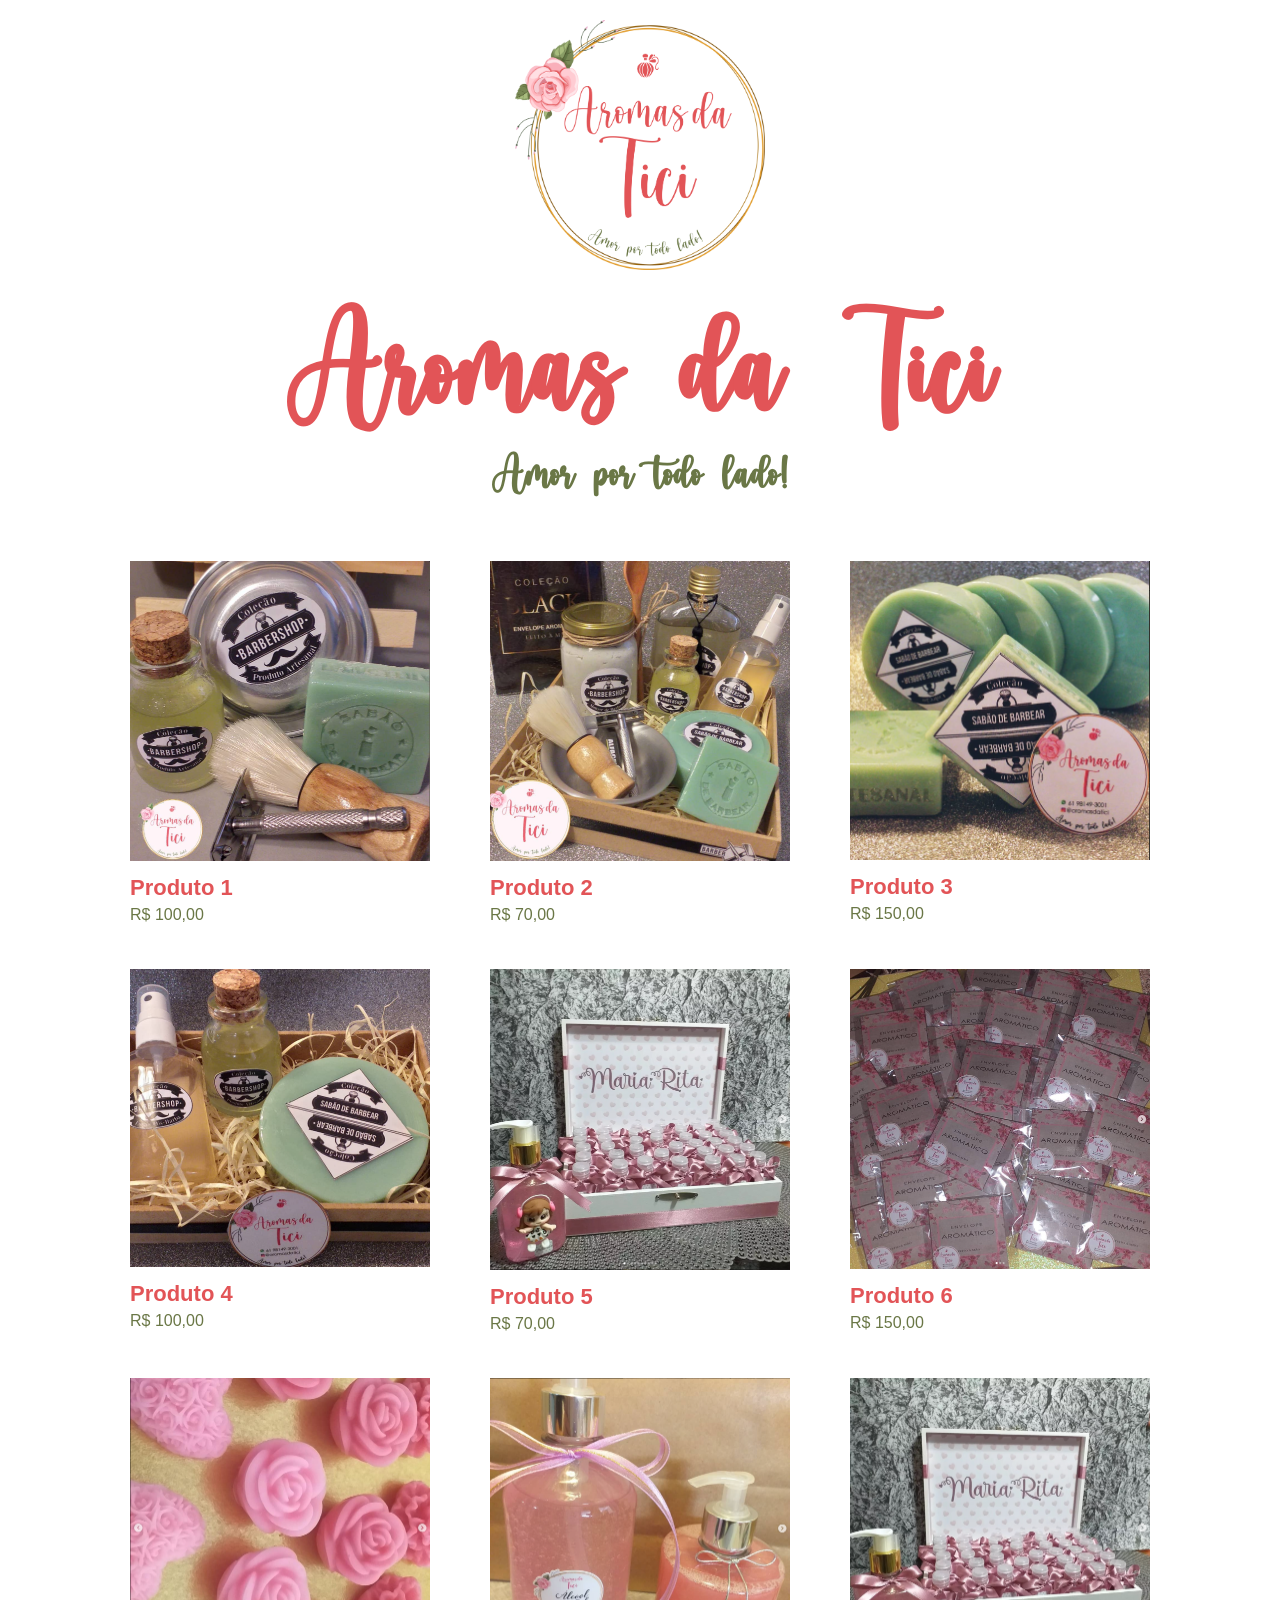
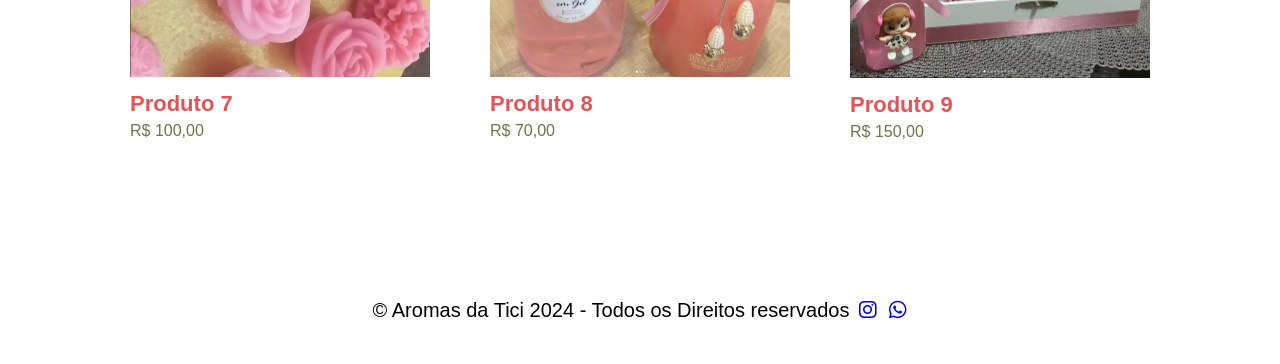
<file: aromas-da-tici/index.html>
<!DOCTYPE html>
<html lang="pt-br">

<head>
    <meta charset="UTF-8">
    <meta name="viewport" content="width=device-width, initial-scale=1.0">
    <title>VENHA COMPRAR CONOSCO - Aromas da Tici</title>

    <link rel="stylesheet" href="https://cdnjs.cloudflare.com/ajax/libs/font-awesome/6.6.0/css/all.min.css">
    <link rel="stylesheet" href="./src/css/estilos.css">
    <link rel="stylesheet" href="./src/css/responsive.css">
</head>

<body>
    <div class="logotipo">
        <a href="https://api.whatsapp.com/send/?phone=5535998337525&text&type=phone_number&app_absent=0" target="_blank">
            <img src="./src/imagens/LOGO FUNDO TRANSPARENTE.png" class="logoimagem" alt="">
        </a>

        <h1 class="logo">Aromas da Tici</h1>
        <h2 class="subtitulo">Amor por todo lado!</h2>
    </div>

    <div class="coluna">
        <div class="produto">
            <img class="imagem" src="./src/imagens/produtos/produto1.png" alt="produto1">
            <h3 class="nome-produto">Produto 1</h3>
            <p class="preco-produto">R$ 100,00</p>
        </div>
        <div class="produto">
            <img class="imagem" src="./src/imagens/produtos/produto2.png" alt="produto2">
            <h3 class="nome-produto">Produto 2</h3>
            <p class="preco-produto">R$ 70,00</p>
        </div>

        <div class="produto">
            <img class="imagem" src="./src/imagens/produtos/produto3.png" alt="produto3">
            <h3 class="nome-produto">Produto 3</h3>
            <p class="preco-produto">R$ 150,00</p>
        </div>
    </div>

    <div class="coluna">
        <div class="produto">
            <img class="imagem" src="./src/imagens/produtos/produto4.png" alt="produto4">
            <h3 class="nome-produto">Produto 4</h3>
            <p class="preco-produto">R$ 100,00</p>
        </div>
        <div class="produto">
            <img class="imagem" src="./src/imagens/produtos/produto9.png" alt="produto5">
            <h3 class="nome-produto">Produto 5</h3>
            <p class="preco-produto">R$ 70,00</p>
        </div>

        <div class="produto">
            <img class="imagem" src="./src/imagens/produtos/produto6.png" alt="produto6">
            <h3 class="nome-produto">Produto 6</h3>
            <p class="preco-produto">R$ 150,00</p>
        </div>
    </div>

    <div class="coluna">
        <div class="produto">
            <a href="http://wa.me/5535998337525" target="_blank">
                <img class="imagem" src="./src/imagens/produtos/produto7.png" alt="produto7">
            </a>
            <h3 class="nome-produto">Produto 7</h3>
            <p class="preco-produto">R$ 100,00</p>
        </div>
        <div class="produto">
            <img class="imagem" src="./src/imagens/produtos/produto8.png" alt="produto8">
            <h3 class="nome-produto">Produto 8</h3>
            <p class="preco-produto">R$ 70,00</p>
        </div>

        <div class="produto">
            <img class="imagem" src="./src/imagens/produtos/produto9.png" alt="produto9">
            <h3 class="nome-produto">Produto 9</h3>
            <p class="preco-produto">R$ 150,00</p>
        </div>
    </div>

    <footer>
        © Aromas da Tici 2024 - Todos os Direitos reservados

        <a href="https://www.instagram.com/aromasdatici/?hl=pt-br" target="_blank" id="instagram">
            <i class="fa-brands fa-instagram"></i>
        </a>

        <a href="https://api.whatsapp.com/send/?phone=5535998337525&text&type=phone_number&app_absent=0" target="_blank" id="whatsapp">
            <i class="fa-brands fa-whatsapp"></i>
        </a>
    </footer>
</body>

</html>
</file>
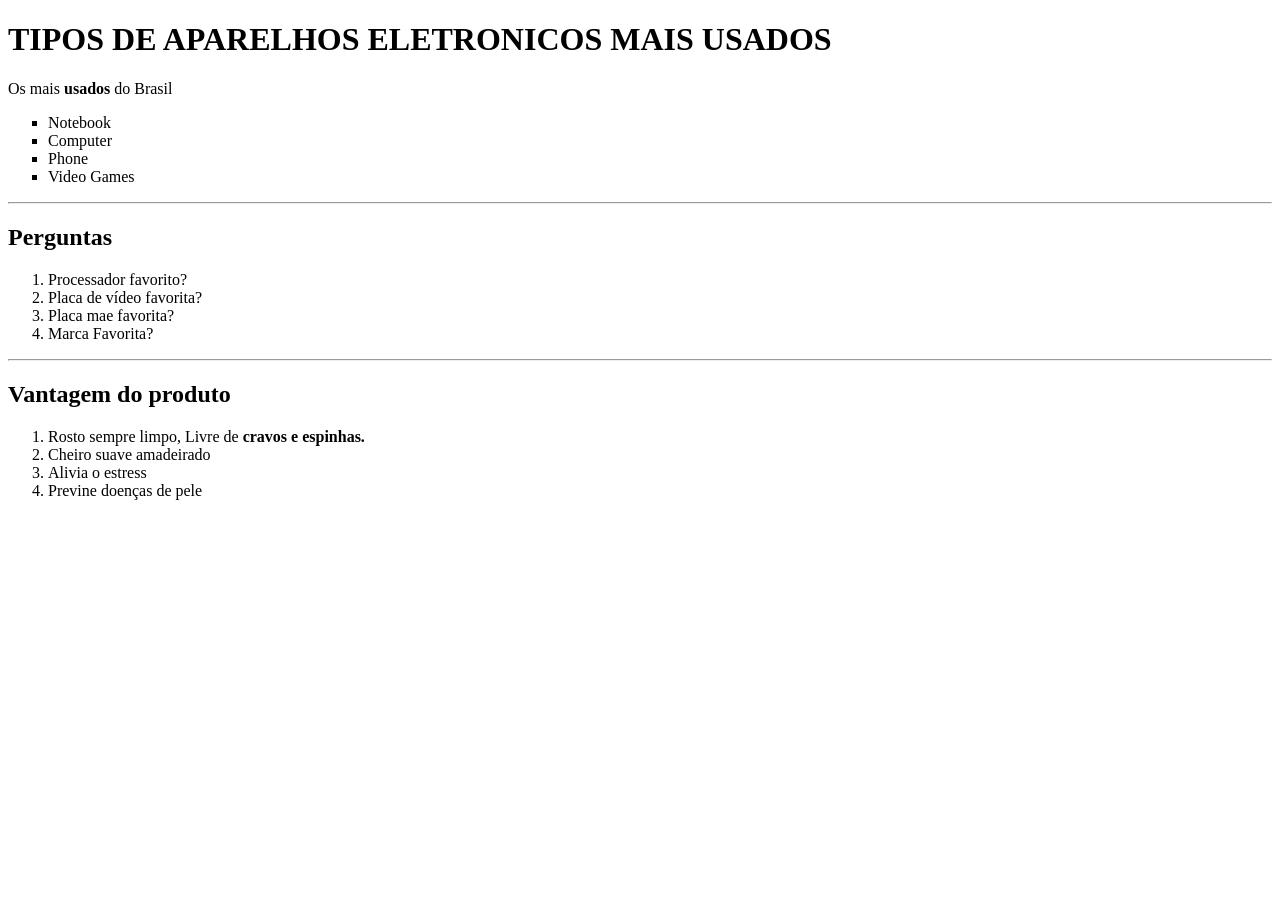
<file: DevQuest/html5-devquest/modulo-html/01-primeiro-html/index.html>
<!DOCTYPE html>
<html lang="en">

<head>
    <meta charset="UTF-8">
    <meta name="viewport" content="width=device-width, initial-scale=1.0">
    <meta name="description" content="Minha primeira página com HTML">

    <title>Document</title>
</head>

<body>

    <h1>TIPOS DE APARELHOS ELETRONICOS MAIS USADOS</h1>
    <p>Os mais <b>usados</b> do Brasil</p>

    <!-- Lista não ordenada: circle, square, disc -->
    <ul type="square">
        <li>Notebook</li>
        <li>Computer</li>
        <li>Phone</li>
        <li>Video Games</li>
    </ul>
    <hr>

    <h2>Perguntas</h2>

    <!-- Lista ordenada: 1, A, a, I -->
    <ol type="1">
        <li>Processador favorito?</li>
        <li>Placa de vídeo favorita?</li>
        <li>Placa mae favorita?</li>
        <li>Marca Favorita?</li>
    </ol>

    <hr>
    <h2>Vantagem do produto</h2>
    <ol type="1">
        <li>Rosto sempre limpo, Livre de <b> cravos e espinhas.</b> </li>
        <li>Cheiro suave amadeirado</li>
        <li>Alivia o estress</li>
        <li>Previne doenças de pele</li>

</body>

</html>
</file>
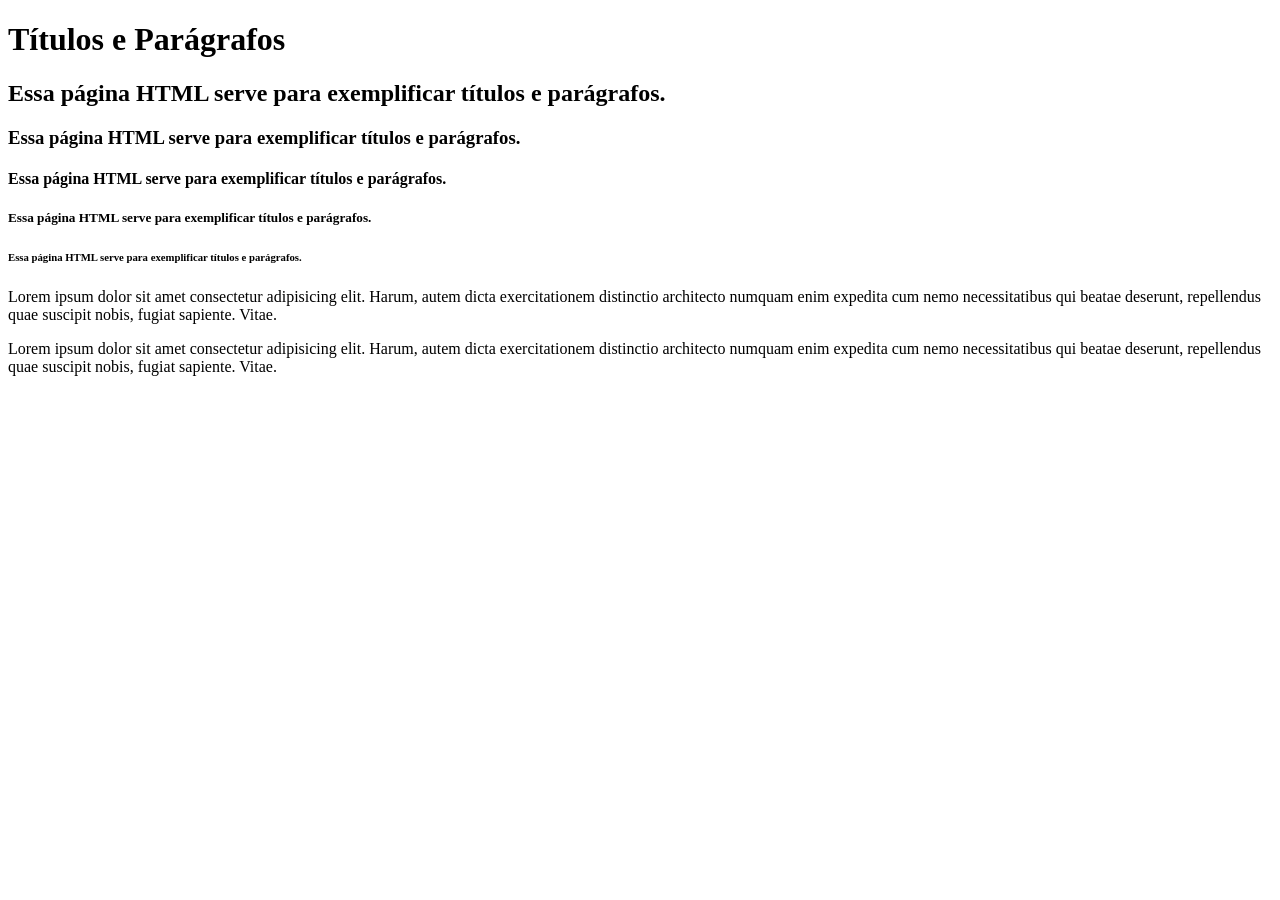
<file: DevQuest/html5-devquest/modulo-html/02-titulos-e-paragrafos/index.html>
<!DOCTYPE html>
<html lang="pt-br">

<head>
    <meta charset="UTF-8">
    <meta name="viewport" content="width=device-width, initial-scale=1.0">
    <title>Títulos e Parágrafos</title>
</head>

<body>
    <h1>Títulos e Parágrafos</h1>
    <h2>Essa página HTML serve para exemplificar títulos e parágrafos.</h2>
    <h3>Essa página HTML serve para exemplificar títulos e parágrafos.</h3>
    <h4>Essa página HTML serve para exemplificar títulos e parágrafos.</h4>
    <h5>Essa página HTML serve para exemplificar títulos e parágrafos.</h5>
    <h6>Essa página HTML serve para exemplificar títulos e parágrafos.</h6>

    <p>Lorem ipsum dolor sit amet consectetur adipisicing elit. Harum, autem dicta exercitationem distinctio architecto
        numquam enim expedita cum nemo necessitatibus qui beatae deserunt, repellendus quae suscipit nobis, fugiat
        sapiente. Vitae.</p>

    <p>Lorem ipsum dolor sit amet consectetur adipisicing elit. Harum, autem dicta exercitationem distinctio architecto
        numquam enim expedita cum nemo necessitatibus qui beatae deserunt, repellendus quae suscipit nobis, fugiat
        sapiente. Vitae.</p>
</body>

</html>
</file>
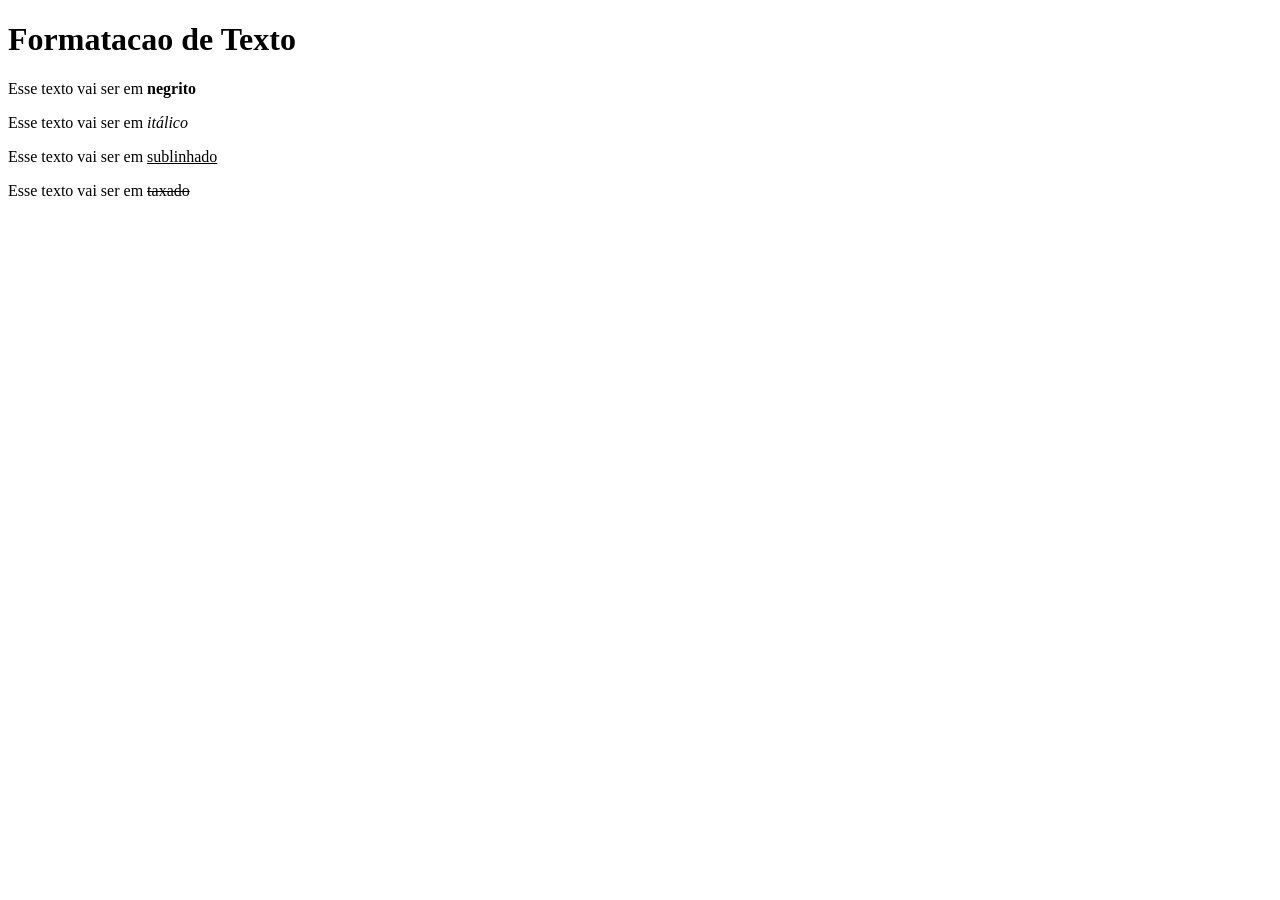
<file: DevQuest/html5-devquest/modulo-html/03-formatacao-de-texto/index.html>
<!DOCTYPE html>
<html lang="pt-br">

<head>
    <meta charset="UTF-8">
    <meta name="viewport" content="width=device-width, initial-scale=1.0">
    <title>Formatacao de Texto</title>
</head>

<body>
    <h1>Formatacao de Texto</h1>

    <p>Esse texto vai ser em <strong>negrito</strong></p>
    <p>Esse texto vai ser em <i>itálico</i></p>
    <p>Esse texto vai ser em <u>sublinhado</u></p>
    <p>Esse texto vai ser em <s>taxado</s></p>
</body>

</html>
</file>
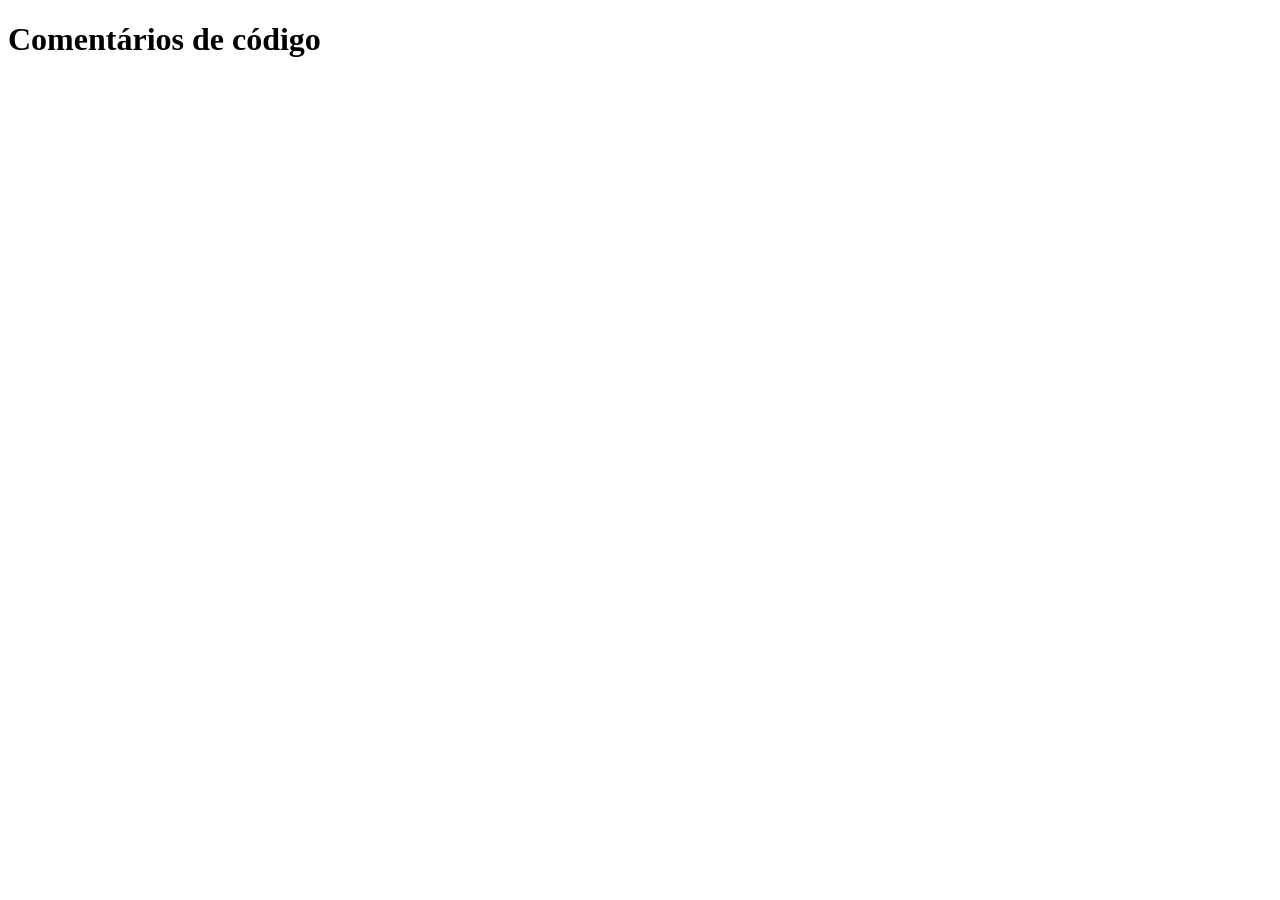
<file: DevQuest/html5-devquest/modulo-html/04-comentarios/index.html>
<!DOCTYPE html>
<html lang="pt-br">
<head>
    <meta charset="UTF-8">
    <meta name="viewport" content="width=device-width, initial-scale=1.0">
    <title>Comentários</title>
</head>
<body>
    <!-- menu -->

    <!-- TODO: fazer animacao do h1-->
    <h1>Comentários de código</h1>

    <!-- meu comentário -->

    <!-- rodapé -->

</body>
</html>
</file>
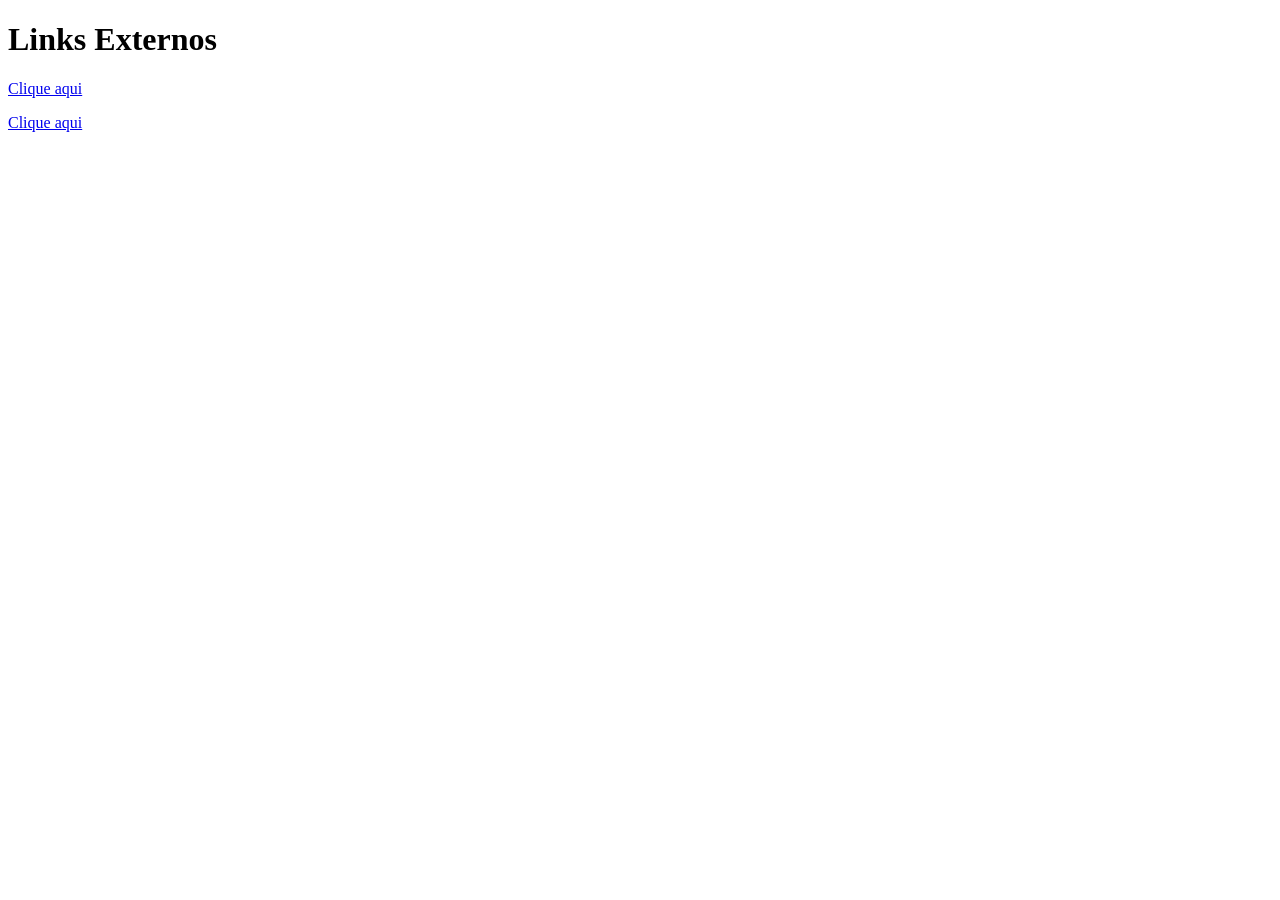
<file: DevQuest/html5-devquest/modulo-html/05-links-externos/index.html>
<!DOCTYPE html>
<html lang="pt-br">

<head>
    <meta charset="UTF-8">
    <meta name="viewport" content="width=device-width, initial-scale=1.0">
    <title>Links Externos</title>
</head>

<body>
    <h1>Links Externos</h1>

    <!-- Link Externo -->

    <a href="https://www.linkedin.com/in/nicolas-gabriel-99a3141a1/" target=" _blank">Clique aqui</a>

    <!-- Abrir em uma nova aba -->

    <p>
        <a href="https://github.com/nicthecreator" target="_blank">Clique aqui</a>
    </p>

</body>

</html>
</file>
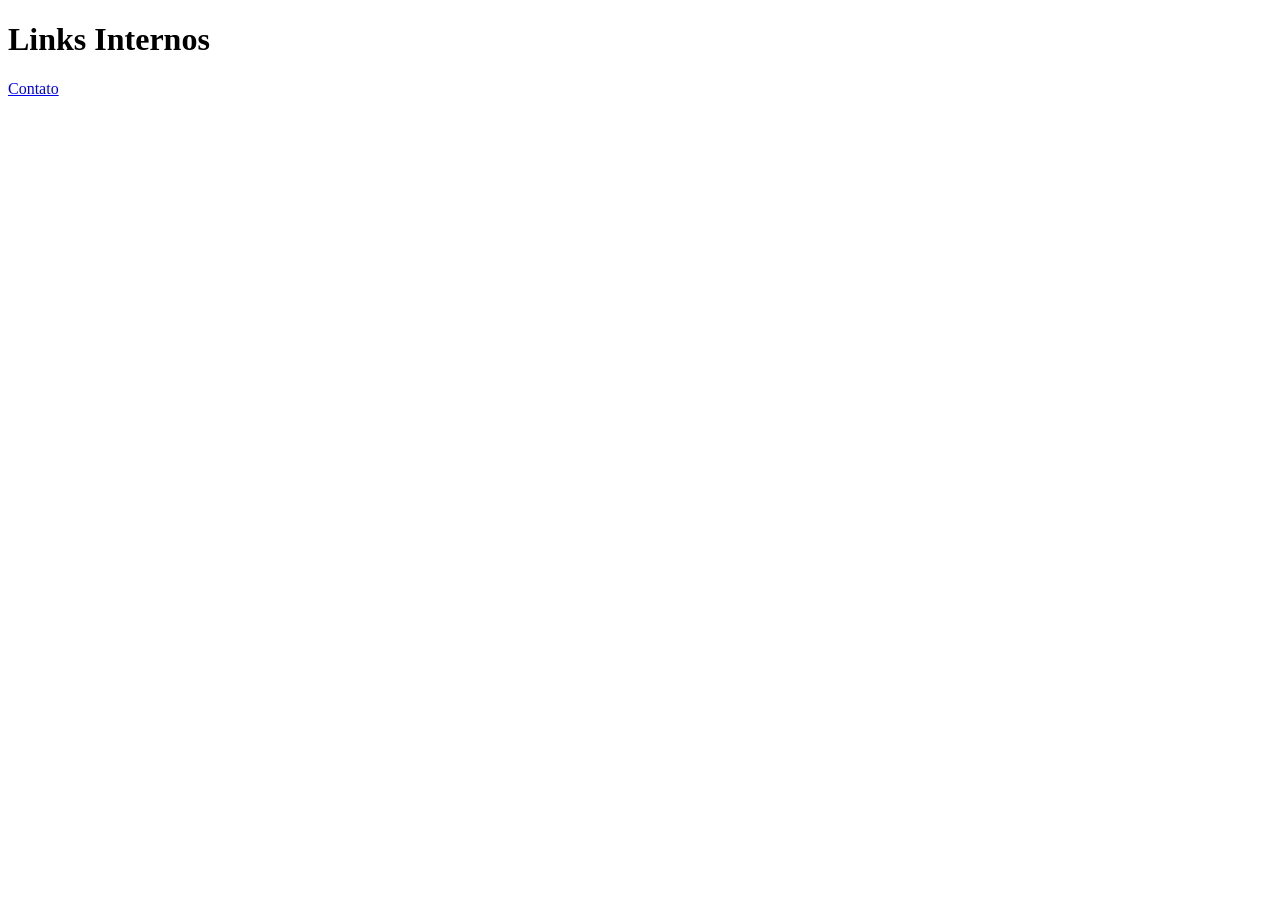
<file: DevQuest/html5-devquest/modulo-html/06-links-internos/index.html>
<!DOCTYPE html>
<html lang="pt-br">
<head>
    <meta charset="UTF-8">
    <meta name="viewport" content="width=device-width, initial-scale=1.0">
    <title>Link Internos</title>
</head>
<body>
    <h1>Links Internos</h1>

    <!-- Links Internos-->

    <a href="./contato/contato.html">Contato</a>
</body>
</html>
</file>
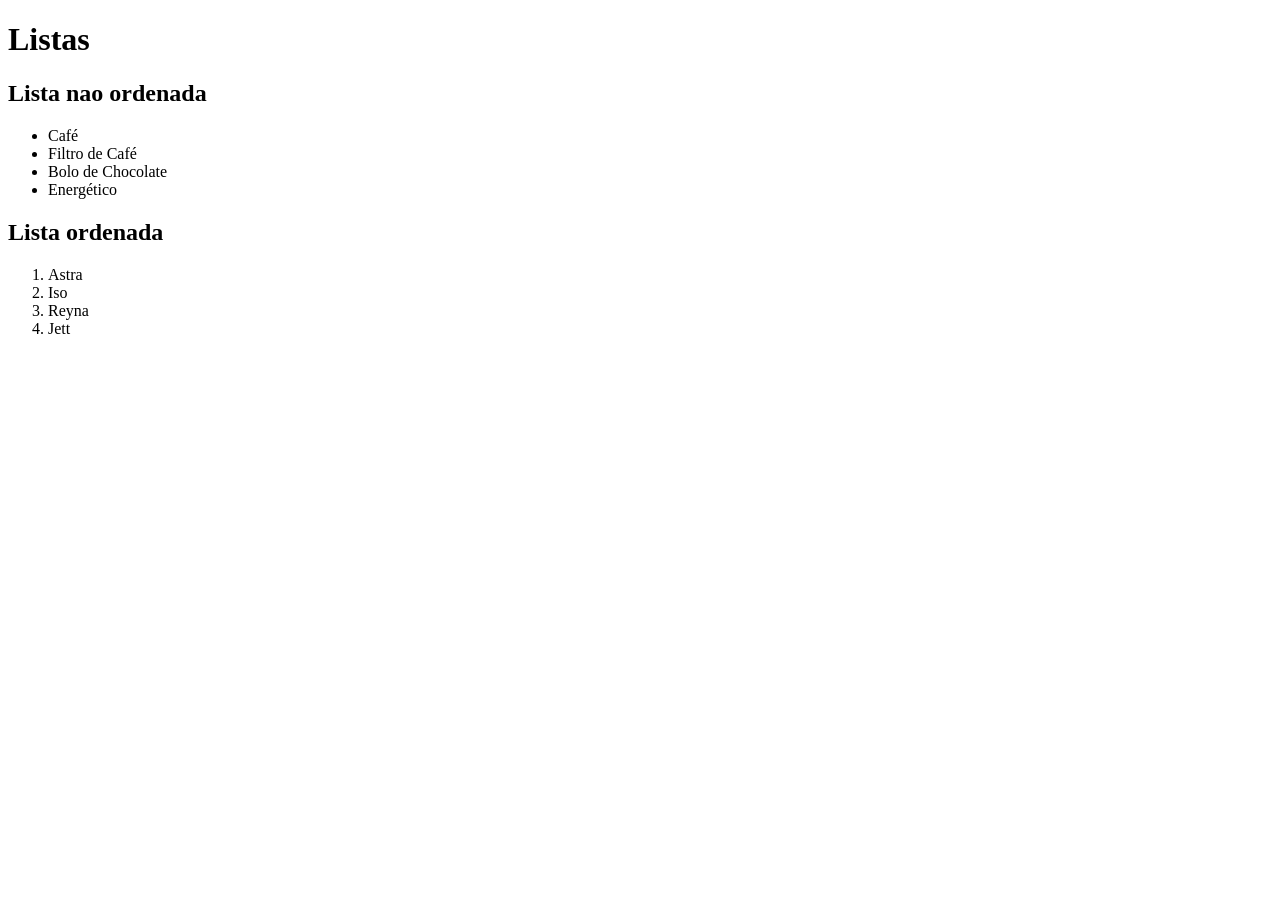
<file: DevQuest/html5-devquest/modulo-html/08-listas/index.html>
<!DOCTYPE html>
<html lang="pt-br">

<head>
    <meta charset="UTF-8">
    <meta name="viewport" content="width=device-width, initial-scale=1.0">
    <title>Listas</title>
</head>

<body>
    <h1>Listas</h1>

    <h2>Lista nao ordenada</h2>

    <ul>
        <li>Café</li>
        <li>Filtro de Café</li>
        <li>Bolo de Chocolate</li>
        <li>Energético</li>
    </ul>

    <h2>Lista ordenada</h2>

    <ol>
        <li>Astra</li>
        <li>Iso</li>
        <li>Reyna</li>
        <li>Jett</li>
    </ol>

</body>

</html>
</file>
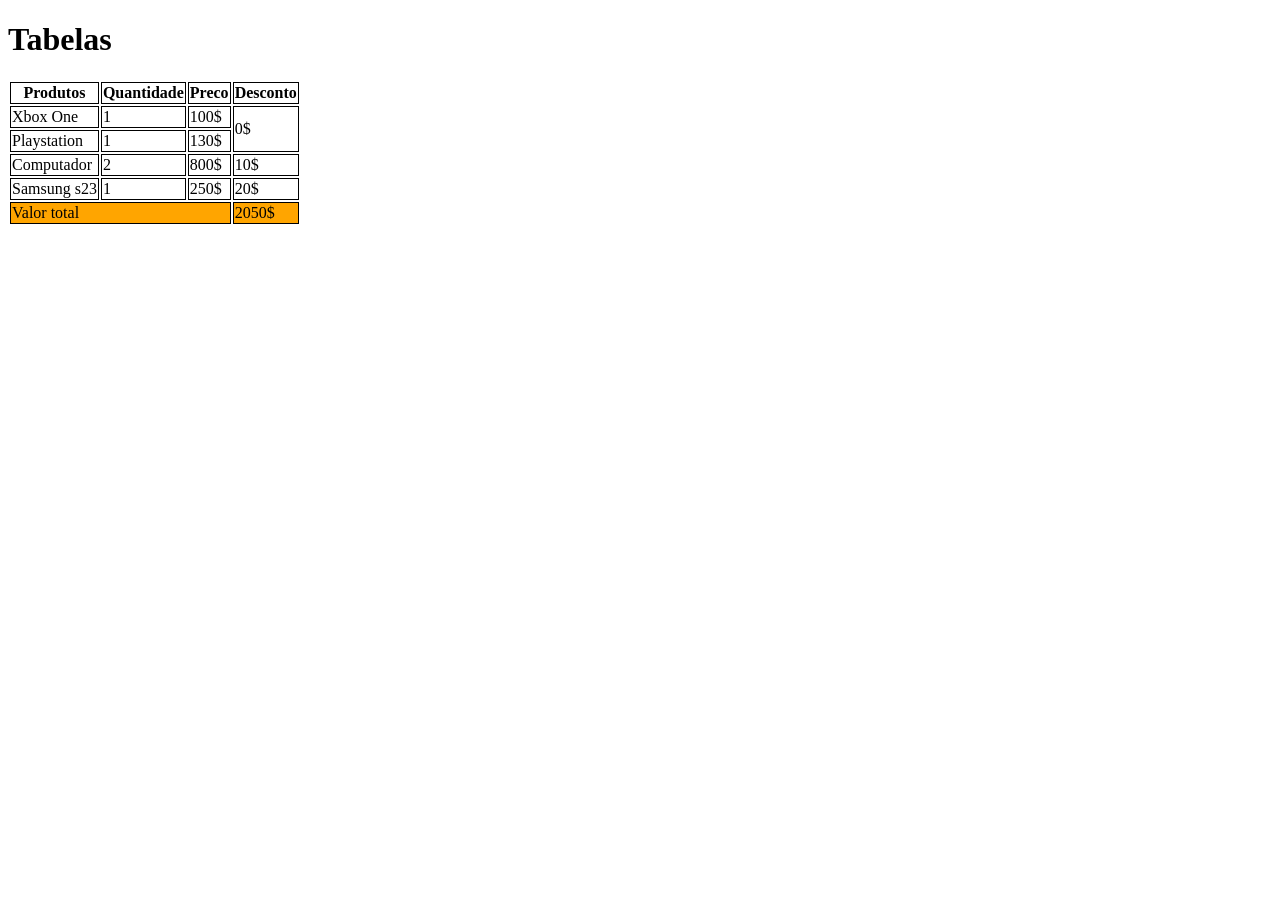
<file: DevQuest/html5-devquest/modulo-html/09-tabelas/index.html>
<!DOCTYPE html>
<html lang="pt-br">

<head>
    <meta charset="UTF-8">
    <meta name="viewport" content="width=device-width, initial-scale=1.0">
    <title>Tabelas</title>
    <style>
        th,
        td {
            border: 1px, solid black;
        }

        tfoot {
            background-color: orange;
        }
    </style>
</head>

<body>
    <h1>Tabelas</h1>

    <table>
        <thead>
            <tr>
                <th>Produtos</th>
                <th>Quantidade</th>
                <th>Preco</th>
                <th>Desconto</th>
            </tr>
        </thead>

        <tbody>
            <tr>
                <td>Xbox One</td>
                <td>1</td>
                <td>100$</td>
                <td rowspan="2">0$</td>
            </tr>

            <tr>
                <td>Playstation</td>
                <td>1</td>
                <td>130$</td>
            </tr>

            <tr>
                <td>Computador</td>
                <td>2</td>
                <td>800$</td>
                <td>10$</td>
            </tr>

            <tr>
                <td>Samsung s23</td>
                <td>1</td>
                <td>250$</td>
                <td>20$</td>
            </tr>
        </tbody>

        <tfoot>
            <tr>
                <td colspan="3">Valor total</td>
                <td>2050$</td>
            </tr>

        </tfoot>

    </table>


</body>

</html>
</file>
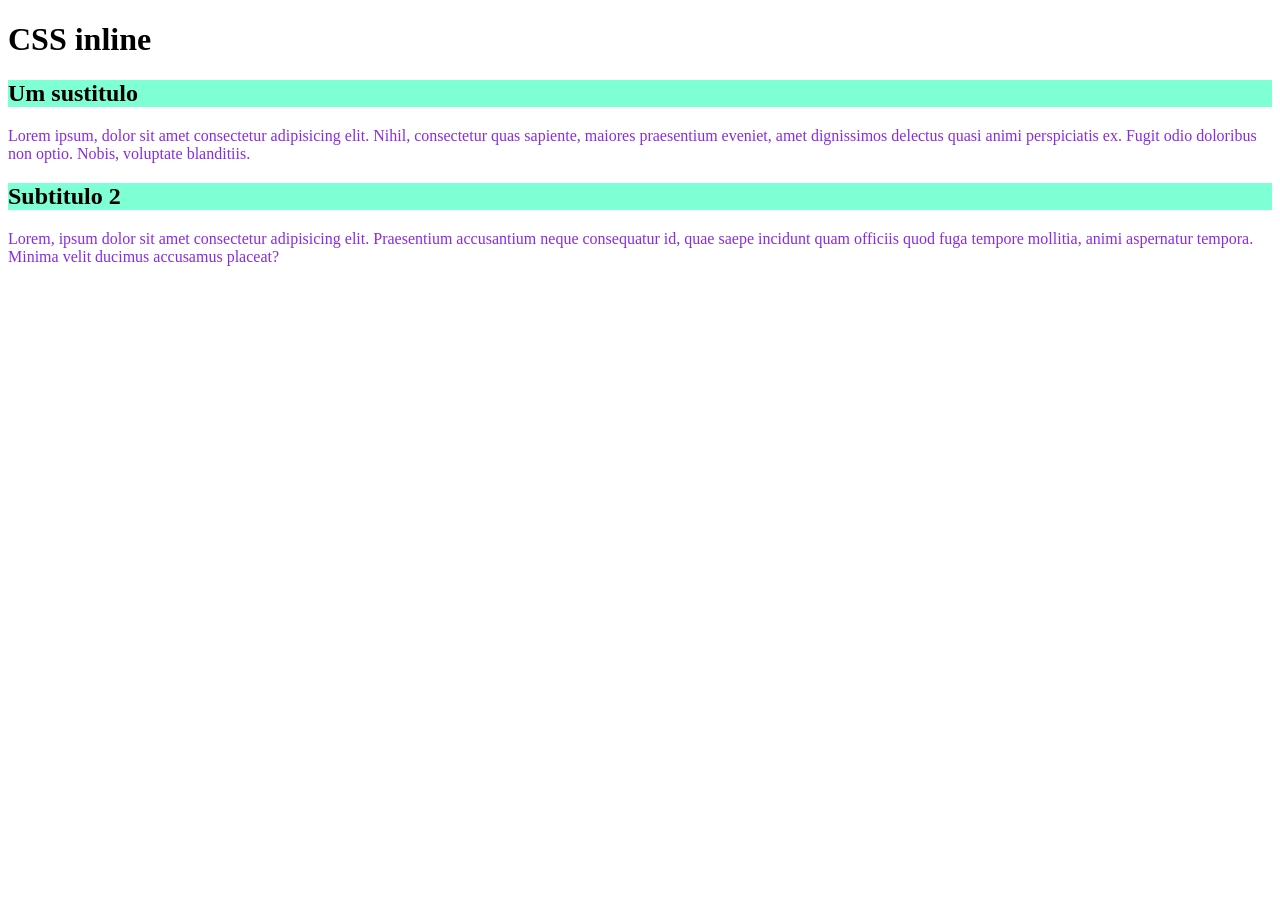
<file: DevQuest/modulo-css-basico/aulas-css/02-css-inline/index.html>
<!DOCTYPE html>
<html lang="pt-br">

<head>
    <meta charset="UTF-8">
    <meta name="viewport" content="width=device-width, initial-scale=1.0">
    <title>CSS inline</title>
</head>

<body>
    <h1>CSS inline</h1>

    <!-- style"propriedade: valor;" -->
    <h2 style="background-color: aquamarine;">Um sustitulo</h2>

    <p style="color: blueviolet;">Lorem ipsum, dolor sit amet consectetur adipisicing elit. Nihil, consectetur quas sapiente, maiores praesentium eveniet, amet dignissimos delectus quasi animi perspiciatis ex. Fugit odio doloribus non optio. Nobis, voluptate blanditiis.</p>

    <h2 style="background-color: aquamarine;">Subtitulo 2</h2>

    <p style="color: blueviolet;">Lorem, ipsum dolor sit amet consectetur adipisicing elit. Praesentium accusantium neque consequatur id, quae saepe incidunt quam officiis quod fuga tempore mollitia, animi aspernatur tempora. Minima velit ducimus accusamus placeat?</p>
</body>

</html>
</file>
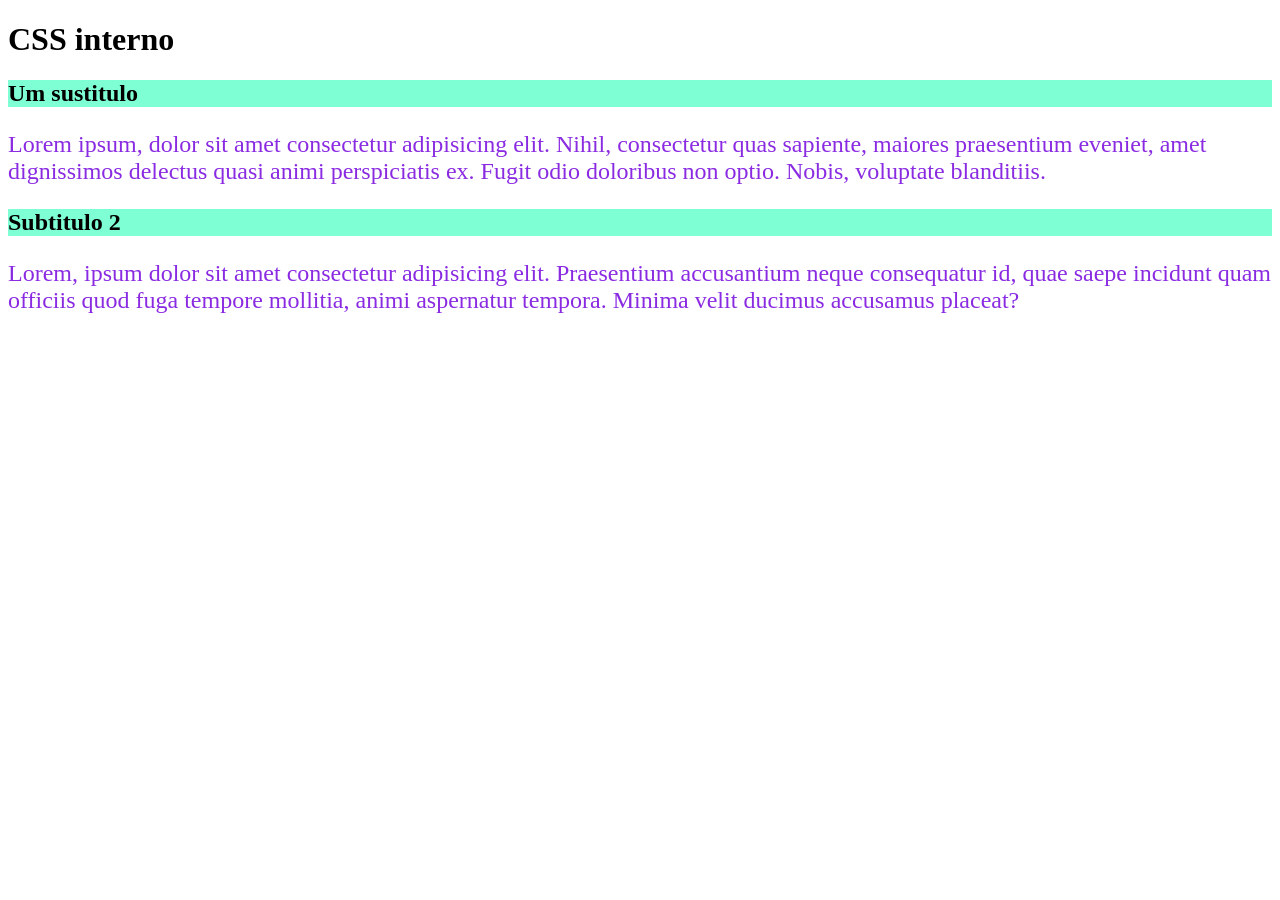
<file: DevQuest/modulo-css-basico/aulas-css/03-css-interno/index.html>
<!DOCTYPE html>
<html lang="en">

<head>
    <meta charset="UTF-8">
    <meta name="viewport" content="width=device-width, initial-scale=1.0">
    <title>CSS interno</title>

    <style>
        h2 {
            background-color: aquamarine;
        }
        p {
            color: blueviolet;
            font-size: 24px;
        }
    </style>
</head>

<body>
    <h1>CSS interno</h1>

    <!-- style"propriedade: valor;" -->
    <h2>Um sustitulo</h2>

    <p>Lorem ipsum, dolor sit amet consectetur adipisicing elit. Nihil, consectetur quas
    sapiente, maiores praesentium eveniet, amet dignissimos delectus quasi animi perspiciatis ex. Fugit odio
    doloribus non optio. Nobis, voluptate blanditiis.</p>

    <h2>Subtitulo 2</h2>

    <p>Lorem, ipsum dolor sit amet consectetur adipisicing elit. Praesentium accusantium
    neque consequatur id, quae saepe incidunt quam officiis quod fuga tempore mollitia, animi aspernatur tempora.
    Minima velit ducimus accusamus placeat?</p>
</body>

</html>
</file>
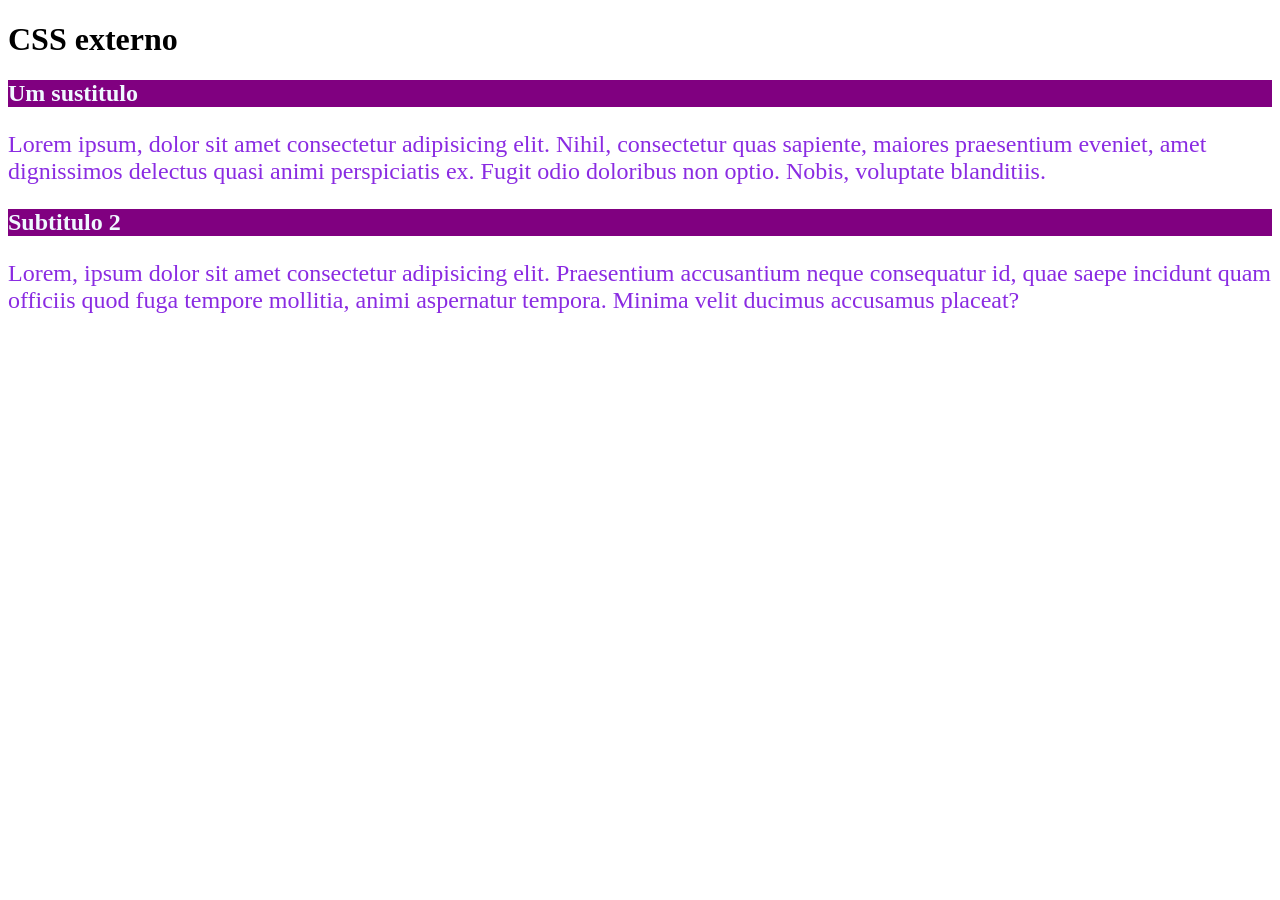
<file: DevQuest/modulo-css-basico/aulas-css/04-css-externo/index.html>
<!DOCTYPE html>
<html lang="pt-br">

<head>
    <meta charset="UTF-8">
    <meta name="viewport" content="width=device-width, initial-scale=1.0">
    <title>CSS externo</title>

    <link rel="stylesheet" href="style.css">

</head>

<body>
    <h1>CSS externo</h1>

    <!-- style"propriedade: valor;" -->
    <h2>Um sustitulo</h2>

    <p>Lorem ipsum, dolor sit amet consectetur adipisicing elit. Nihil, consectetur quas
        sapiente, maiores praesentium eveniet, amet dignissimos delectus quasi animi perspiciatis ex. Fugit odio
        doloribus non optio. Nobis, voluptate blanditiis.</p>

    <h2>Subtitulo 2</h2>

    <p>Lorem, ipsum dolor sit amet consectetur adipisicing elit. Praesentium accusantium
        neque consequatur id, quae saepe incidunt quam officiis quod fuga tempore mollitia, animi aspernatur tempora.
        Minima velit ducimus accusamus placeat?</p>

</body>

</html>
</file>
<file: aromas-da-tici/src/css/estilos.css>
* {
    margin: 0;
    padding: 0;
}

@font-face {
    font-family: 'hello honey';
    src: url(../fontes/hello\ honey.otf) format(opentype);
    font-weight: normal;
    font-style: normal;
}
.logotipo {
    text-align: center;
    font-family: 'hello honey';
}

.logoimagem {
    width: 250px;
    height: 250px;
    margin: 20px;
}

.logo {
    color: #E25457;
    font-size: 150px;
    margin: 5px 0px 0px 0px;
    height: 100%;
}

.subtitulo {
    color: #6A7746;
    font-size: 50px; 
    margin: 0px 0px 30px 0px;
}

.coluna {
    justify-content: center;
    display: flex;
}

.produto {
    margin: 30px 30px 10px 30px;
}

.nome-produto {
    font-family: Arial, Helvetica, sans-serif;
    font-size: 22px;
    margin: 10px 0px 0px 0px;
    color: #E25457;
}

.preco-produto {
    font-family: Arial, Helvetica, sans-serif;
    font-size: 16px;
    margin: 5px 0px;
    color: #6A7746;
}

.imagem {
    width: 350px
}

footer {
    display: flex;
    justify-content: center;
    align-items: center;
    height: 12vh;
    width: 100%;
    margin: 100px 0px 0px 0px;
    font-size: 20px;
    font-family: Arial, Helvetica, sans-serif;
}

#instagram {
    margin: 0px 0px 0px 10px;
    width: 30px;
}
</file>
<file: aromas-da-tici/src/css/responsive.css>
@media(max-width: 1500px) {
    .imagem {
        width: 300px;
    }
}

@media(max-width: 450px) {
    .logoimagem {
        width: 250px;
        height: 250px;
    }

    .logo {
        font-size: 60px;
    }

    .subtitulo {
        font-size: 30px;
        margin: 0px;
    }

    .coluna {
        display: inline-table;
        justify-content: center;
    }

    .produto {
        margin: 45px 45px 0px 45px;
    }

    .nome-produto {
        width: 300px;
    }

    .preco-produto {
        width: 300px;
    }



footer {
    display: flex;
    font-size: 10px;
}

#instagram {
    margin: 0px 10px;
    width: 10px;
}

}
</file>
<file: DevQuest/modulo-css-basico/aulas-css/04-css-externo/style.css>
h2 {
    background-color: purple;
    color: aliceblue;
}

p {
    color: blueviolet;
    font-size: 24px;
}
</file>
